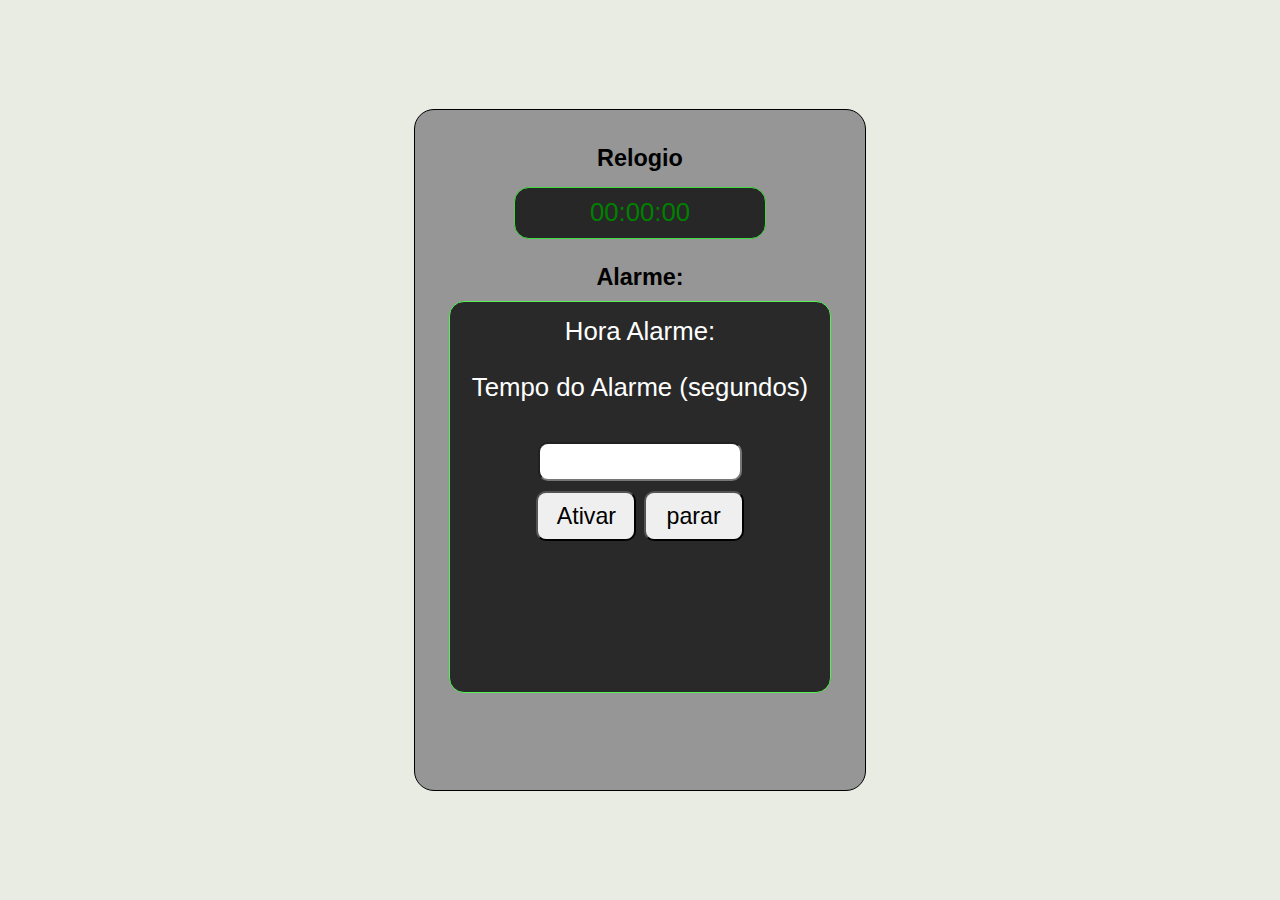
<file: prjt_alarme/index.html>
<!DOCTYPE html>
<html lang="en">

<head>
    <meta charset="UTF-8">
    <meta name="viewport" content="width=device-width, initial-scale=1.0">
    <title>Relogio</title>
    <link rel="stylesheet" href="style.css">
</head>

<body>
    <div id="Container" class="Container">
        <h1>
            Relogio
        </h1>

        <div id="Relogio" class="Relogio">

            <p id="res_relogio" class="res">
                00:00:00
            </p>

        </div>

        <h2>Alarme:</h2>

        <div id="Alerame" class="Alerame">

            <label for="" id="hora_alarme">
                Hora Alarme:
            </label><br><br>

            <label for="" id="msg">
                Tempo do Alarme (segundos)
            </label>

            <input type="number" id="tmp_alarme">

            <div id="secao_btns">

                <button id="btn_ativar" class="bnt">
                    Ativar
                </button>

                <button id="bnt_parar" class="bnt">
                    parar
                </button>

            </div>

        </div>

    </div>
    <script src="Data_e_Hora.js"></script>
</body>

</html>
</file>
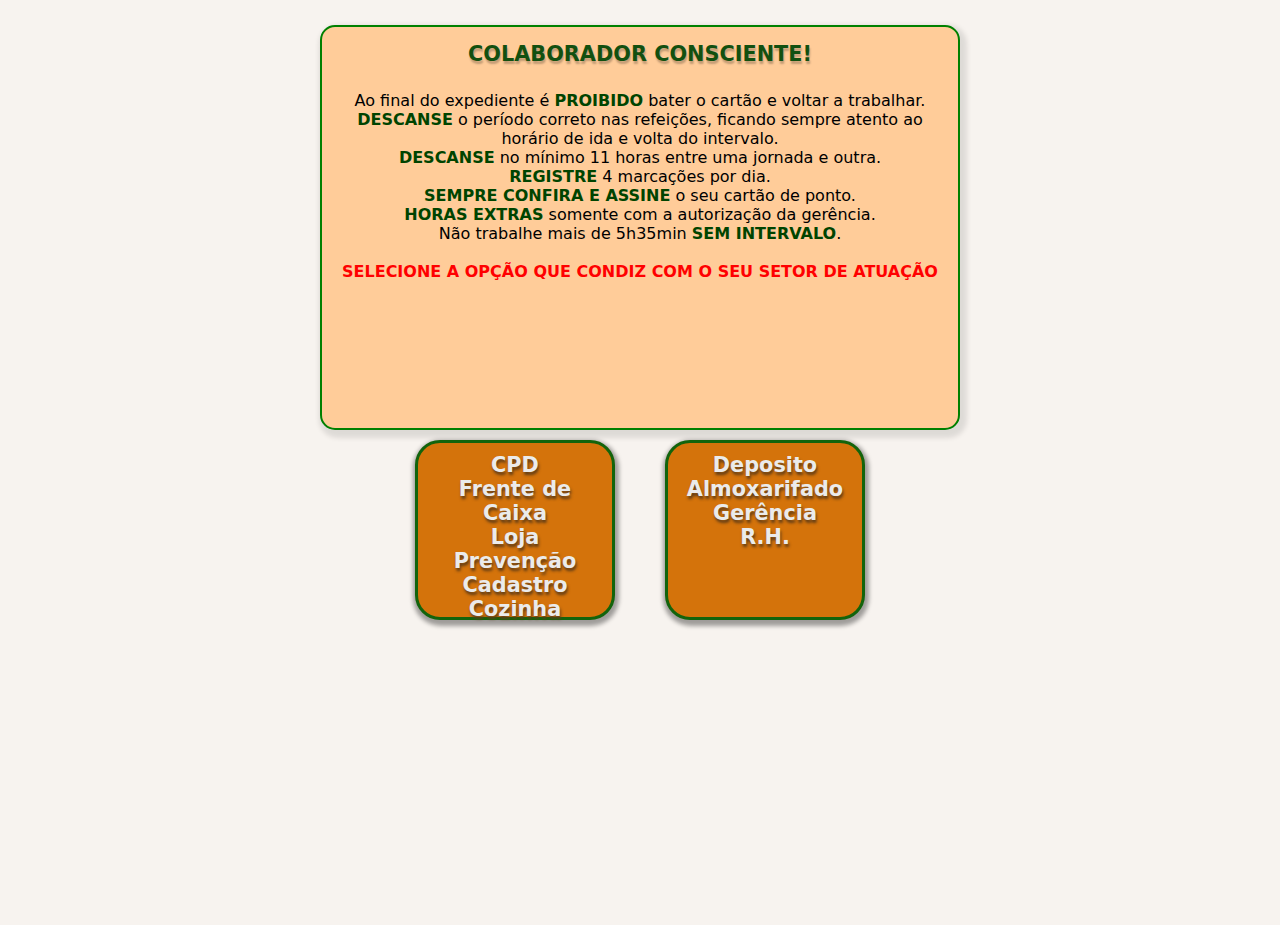
<file: prjt_calculador_de_horario/index.html>
<!DOCTYPE html>
<html lang="pt-br">
<head>
    <meta charset="UTF-8">
    <meta name="viewport" content="width=device-width, initial-scale=1.0">
    <title>Ambiente</title>
    <link rel="stylesheet" href="estilos/style.css">
</head>
<body>
    
    <div class="warning-box" id="container">
        <h3 id="msg">COLABORADOR CONSCIENTE!</h3>
        <ul id="Lista_Orientacao">
            <li>Ao final do expediente é <strong>PROIBIDO</strong> bater o cartão e voltar a trabalhar.</li>
            <li><strong>DESCANSE</strong> o período correto nas refeições, ficando sempre atento ao horário de ida e volta do intervalo.</li>
            <li><strong>DESCANSE</strong> no mínimo 11 horas entre uma jornada e outra.</li>
            <li><strong>REGISTRE</strong> 4 marcações por dia.</li>
            <li><strong>SEMPRE CONFIRA E ASSINE</strong> o seu cartão de ponto.</li>
            <li><strong>HORAS EXTRAS</strong> somente com a autorização da gerência.</li>
            <li>Não trabalhe mais de 5h35min <strong>SEM INTERVALO</strong>.</li><br>
            <h4><span>SELECIONE A OPÇÃO QUE CONDIZ COM O SEU SETOR DE ATUAÇÃO</span></h4>
        </ul>
    </div>

        <div id="Area_de_Acesso">
            <a href="./calculadoras_html/calculadora.html" id="T_link ">
            <div class="Acesso" id="div1">
                <p>CPD</p>
                <p>Frente de Caixa</p>
                <p>Loja</p>
                <p>Prevenção</p>
                <p>Cadastro</p>
                <p>Cozinha</p>
            </div>
        </a>

        
            <div class="Acesso" id="div2" href="./calculadoras_html/calculadora2.html">
                <p>Deposito</p>
                <p>Almoxarifado</p>
                <p>Gerência</p>
                <p>R.H.</p>
            </div>

    </div> 
</body>
</html>
</file>
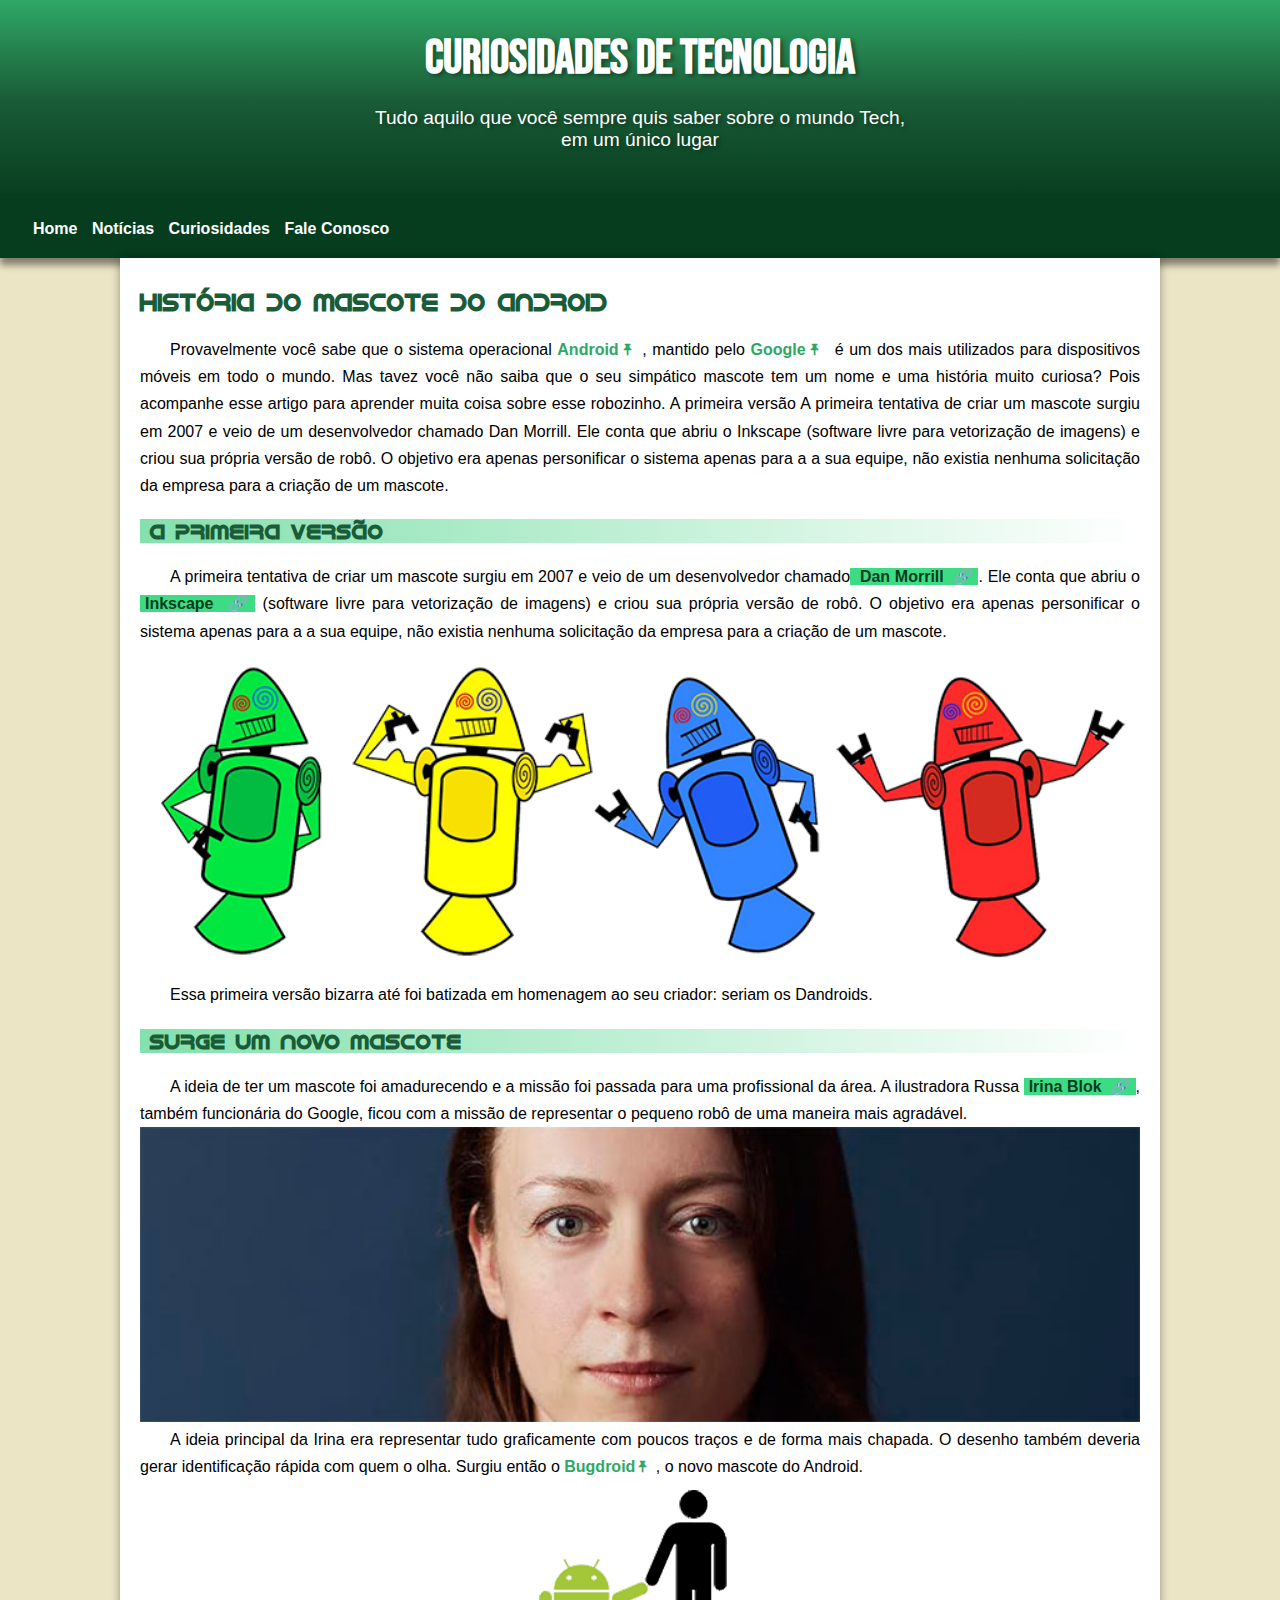
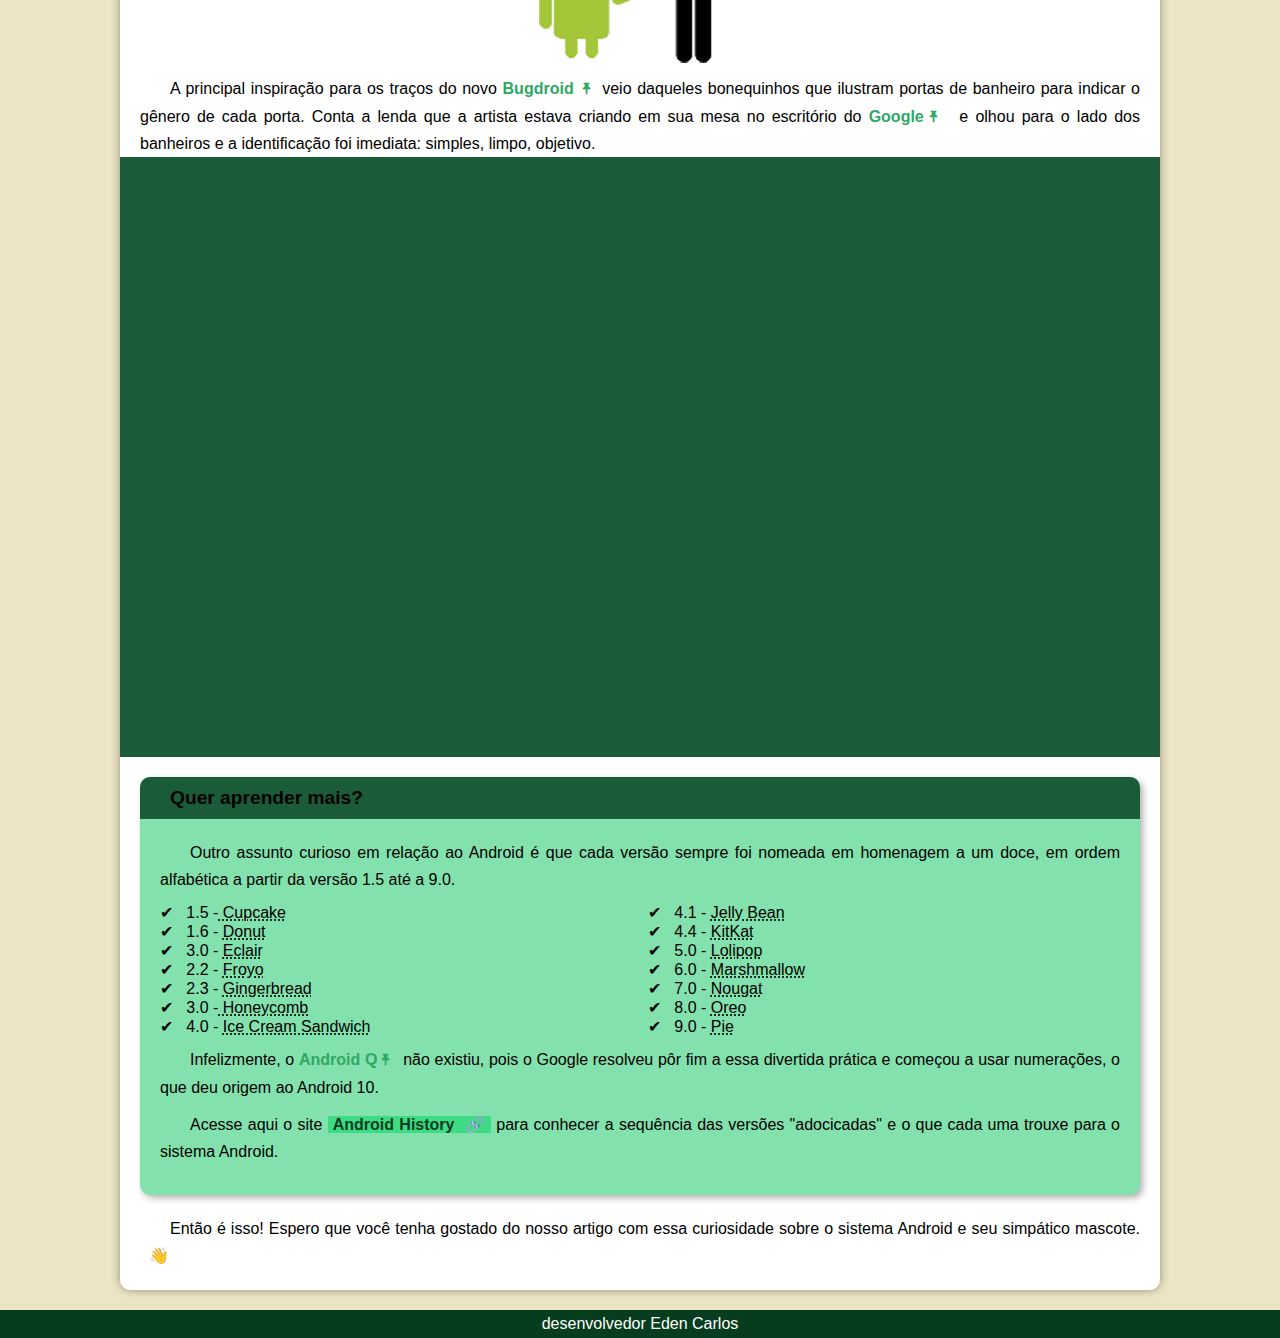
<file: prjt_mascote_android/index.html>
<!DOCTYPE html>
<html lang="pt-br">

<head>
    <meta charset="UTF-8">
    <meta name="viewport" content="width=device-width, initial-scale=1.0">
    <title>História do mascote android</title>
    <link rel="shortcut icon" href="imagens/favicon.ico" type="image/x-icon">
    <link rel="stylesheet" href="estilo/style.css">
</head>

<body>
    <header>
        <h1>Curiosidades de Tecnologia </h1>
        <p>Tudo aquilo que você sempre quis saber sobre o mundo Tech, <br> em um único lugar</p>
    </header>
    <nav>
        <a href="#">Home</a>
        <a href="#">Notícias</a>
        <a href="#">Curiosidades</a>
        <a href="#">Fale Conosco</a>
    </nav>
    <main>
        <article>
            <h1>História do Mascote do Android</h1>
            <p>
                Provavelmente você sabe que o sistema operacional <strong>Android</strong>, mantido pelo <strong>Google</strong> é um dos mais utilizados para
                dispositivos móveis em todo o mundo. Mas tavez você não saiba que o seu simpático mascote tem um nome e uma
                história muito curiosa? Pois acompanhe esse artigo para aprender muita coisa sobre esse robozinho.
                A primeira versão
                A primeira tentativa de criar um mascote surgiu em 2007 e veio de um desenvolvedor chamado Dan Morrill. Ele
                conta que abriu o Inkscape (software livre para vetorização de imagens) e criou sua própria versão de robô. O
                objetivo era apenas personificar o sistema apenas para a a sua equipe, não existia nenhuma solicitação da
                empresa para a criação de um mascote.
            </p>
            <h2>A primeira versão</h2>
                <p>
                    A primeira tentativa de criar um mascote surgiu em 2007 e veio de um desenvolvedor chamado<a href="https://androidcommunity.com/dan-morrill-shows-us-the-android-mascot-that-almost-was-20130103/" target="_blank" class="externo"> Dan Morrill</a>. Ele conta que abriu o <a href="https://inkscape.org/pt-br/" target="_blank" class="externo">Inkscape</a> (software livre para vetorização de imagens) e criou sua própria versão de robô. O objetivo era apenas personificar o sistema apenas para a a sua equipe, não existia nenhuma solicitação da empresa para a criação de um mascote.
                </p>
                <picture>
                  <source media="(max-width: 750px )" srcset="imagens/dan-droids-pq.png" type="image/png">

                    <img src="imagens/dan-droids.png" alt="primeira versão do mascote android">
                </picture>

            <p>
                Essa primeira versão bizarra até foi batizada em homenagem ao seu criador: seriam os <sntrong>Dandroids</sntrong>.</p>

                <h2>Surge um novo mascote</h2>

                <p>
                    A ideia de ter um mascote foi amadurecendo e a missão foi passada para uma profissional da área. A ilustradora
                    Russa <a href="https://www.irinablok.com" target="_blank" class="externo">Irina Blok</a>, também funcionária do Google, ficou com a missão de representar o pequeno robô de uma maneira
                    mais agradável.
                </p>
                
                <picture>
                    <source media="(max-width: 800px )" srcset="imagens/irina-blok-pq.jpg" type="image/jpeg">
                    <img src="imagens/irina-blok.jpg" alt="criadora da versão atual do mascote android"></picture>
            
            
            <p>
                A ideia principal da Irina era representar tudo graficamente com poucos traços e de forma mais chapada. O
                desenho também deveria gerar identificação rápida com quem o olha. Surgiu então o <strong>Bugdroid</strong>, o novo mascote do
                Android.
            </p>
            <img src="imagens/bugdroid.png" alt="versão atual do mascote android" class="pequena">

            <p>
                A principal inspiração para os traços do novo<strong> Bugdroid </strong>veio daqueles bonequinhos que ilustram portas de banheiro
                para indicar o gênero de cada porta. Conta a lenda que a artista estava criando em sua mesa no escritório do
                <strong>Google</strong> e olhou para o lado dos banheiros e a identificação foi imediata: simples, limpo, objetivo.
            </p>
            <div class="video"><iframe width="560" height="315" src="https://www.youtube.com/embed/l2UDgpLz20M?si=TYB7Yj2CfBHduKps" title="YouTube video player" frameborder="0" allow="accelerometer; autoplay; clipboard-write; encrypted-media; gyroscope; picture-in-picture; web-share" allowfullscreen></iframe></div>

            <aside>
                <h3> Quer aprender mais?</h3>
                <p>
                    Outro assunto curioso em relação ao Android é que cada versão sempre foi nomeada em homenagem a um doce, em
                    ordem alfabética a partir da versão 1.5 até a 9.0.
                </p>
                <ul>
                    <li>
                        1.5 -<abbr title="bolo de copo"> Cupcake</abbr>
                    </li>
                    <li>
                        1.6 - <abbr title="rosquinha">Donut</abbr>
                    </li>
                    <li>
                        3.0 - <abbr title="bomba">Eclair</abbr>
                    </li>
                    <li>
                        2.2 - <abbr title="iorgute congelado">Froyo</abbr>
                    </li>
                    <li>
                        2.3 - <abbr title="biscoito de gengibre">Gingerbread</abbr>
                    </li>
                    <li>
                        3.0 -<abbr title="favo de mel"> Honeycomb</abbr>
                    </li>
                    <li>
                        4.0 - <abbr title="Sandwich de sorvet">Ice Cream Sandwich</abbr>
                    </li>
                    <li>
                        4.1 - <abbr title="jujuba">Jelly Bean</abbr>
                    </li>
                    <li>
                        4.4 - <abbr title="KitKat">KitKat</abbr>
                    </li>
                    <li>
                        5.0 - <abbr title="pirulito">Lolipop</abbr>
                    </li>
                    <li>
                        6.0 - <abbr title="Marshmallow">Marshmallow</abbr>
                    </li>
                    <li>
                        7.0 - <abbr title="torreno">Nougat</abbr>
                    </li>
                    <li>
                        8.0 - <abbr title="Oreo">Oreo</abbr>
                    </li>
                    <li>
                        9.0 - <abbr title="torta">Pie</abbr>
                    </li>
                </ul>
                <p>
                    Infelizmente, o <strong>Android Q</strong> não existiu, pois o Google resolveu pôr fim a essa divertida prática e começou a usar
                    numerações, o que deu origem ao Android 10.
                </p>
                <p>
                    Acesse aqui o site <a href="https://www.android.com/intl/en_uk/better-together/" target="_blank" class="externo">Android History</a> para conhecer a sequência das versões "adocicadas" e o que cada uma trouxe
                    para o sistema Android.
                </p>
                
            </aside>
            <p class="final">
                Então é isso! Espero que você tenha gostado do nosso artigo com essa curiosidade sobre o sistema Android e seu
                simpático mascote.
            </p>
        </article>
    </main>
    <footer>
        <p>desenvolvedor <a href="https://gustavoguanabara.github.io" target="_blank">Eden Carlos</a></p>
    </footer>
</body>

</html>
</file>
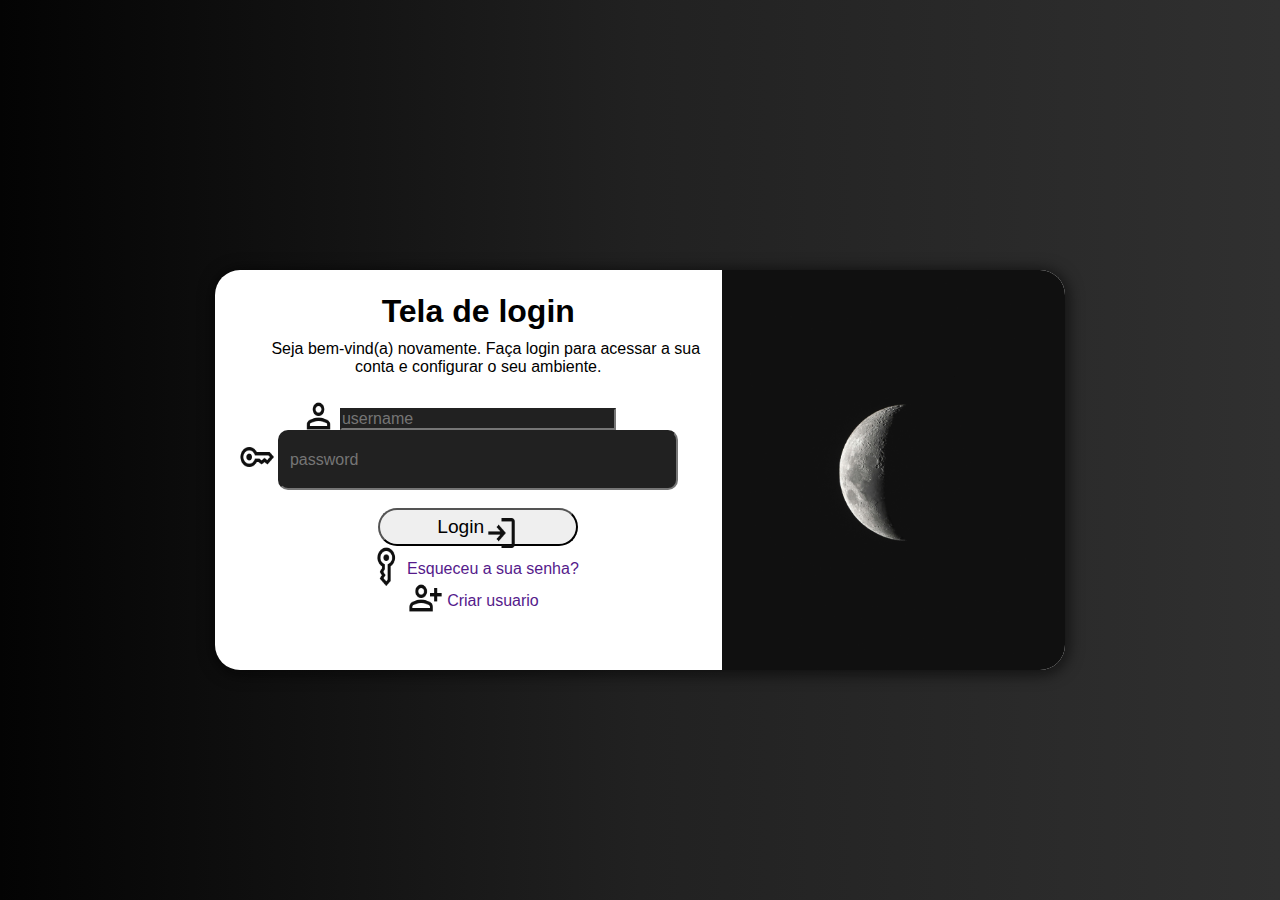
<file: prjt_tela_de_login/index.html>
<!DOCTYPE html>
<html lang="pt-br">

<head>
    <meta charset="UTF-8">
    <meta name="viewport" content="width=device-width, initial-scale=1.0">
    <title>login page</title>
    <link rel="stylesheet" href="estilos/style.css">
    <link rel="stylesheet" href="estilos/media_query.css">
    <link rel="stylesheet" href="estilos/paisagem_media_query.css" media="(orientation: landscape)">
</head>

<body>
    <main id="container_mae">
        <section id="secao_de_login">
            <div id="ifoto">

            </div>
            <div id="tela_de_login">
                <h1>
                    Tela de login
                </h1>
                <p id="imsg">
                    Seja bem-vind(a) novamente. Faça login para acessar a sua conta e configurar o seu ambiente.

                </p>
                <form action="cadastro.php" method="post">

                    <div id="alinhar_itens">
                        <p >
                            <img class="icone_login" src="icons/username.png" alt="icone de login">
                            <label for="username"></label>
                            <input type="text" id="username" placeholder="username" minlength="7" maxlength="15"
                                size="27"><br>
                        </p>
                        <p>
                            <img class="icone_login" src="icons/password.png" alt="icone de senha">
                                <label for="senha"></label>
                            <input type="password" id="senha" placeholder="password" size="27">
                        </p>
                    </div> <br>

                    <button type="submit">Login <img class="icone_login" src="icons/login.png" alt=""></button>

                    <p id="msg_criar_usuario">
                        
                        <a href="">
                          <img  class="icone_login" src="icons/esquecer_senha.png" alt="criar_usuario"> 
                            Esqueceu a sua senha?
                        </a>
                        <a href=""><br>
                            <img  class="icone_login" src="icons/criar_usuario.png" alt="">
                            Criar usuario
                        </a>
                       
                    </p>
                </form>
            </div>
        </section>
    </main>

</body>

</html>
</file>
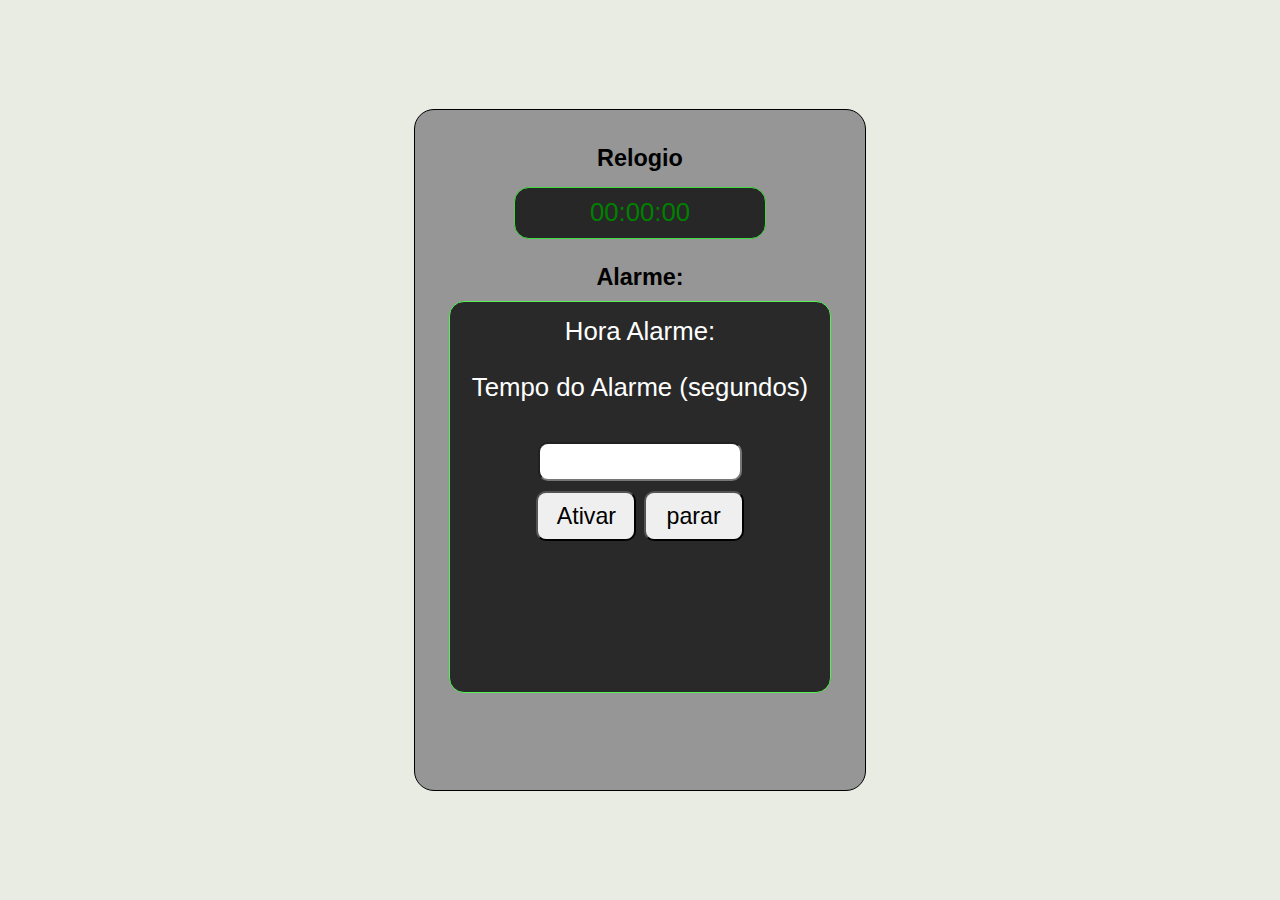
<file: prjt_alarme/index.html.html>
<!DOCTYPE html>
<html lang="pt-br">

<head>
    <meta charset="UTF-8">
    <meta name="viewport" content="width=device-width, initial-scale=1.0">
    <title>Alarme/Relogio</title>
    <link rel="stylesheet" href="style.css">
</head>

<body>
    <div id="Container" class="Container">
        <h1>
            Relogio
        </h1>

        <div id="Relogio" class="Relogio">

            <p id="res_relogio" class="res">
                00:00:00
            </p>

        </div>

        <h2>Alarme:</h2>

        <div id="Alerame" class="Alerame">

            <label for="" id="hora_alarme">
                Hora Alarme:
            </label><br><br>

            <label for="" id="msg">
                Tempo do Alarme (segundos)
            </label>

            <input type="number" id="tmp_alarme">

            <div id="secao_btns">

                <button id="btn_ativar" class="bnt">
                    Ativar
                </button>

                <button id="bnt_parar" class="bnt">
                    parar
                </button>

            </div>

        </div>

    </div>
    <script src="Data_e_Hora.js"></script>
</body>

</html>
</file>
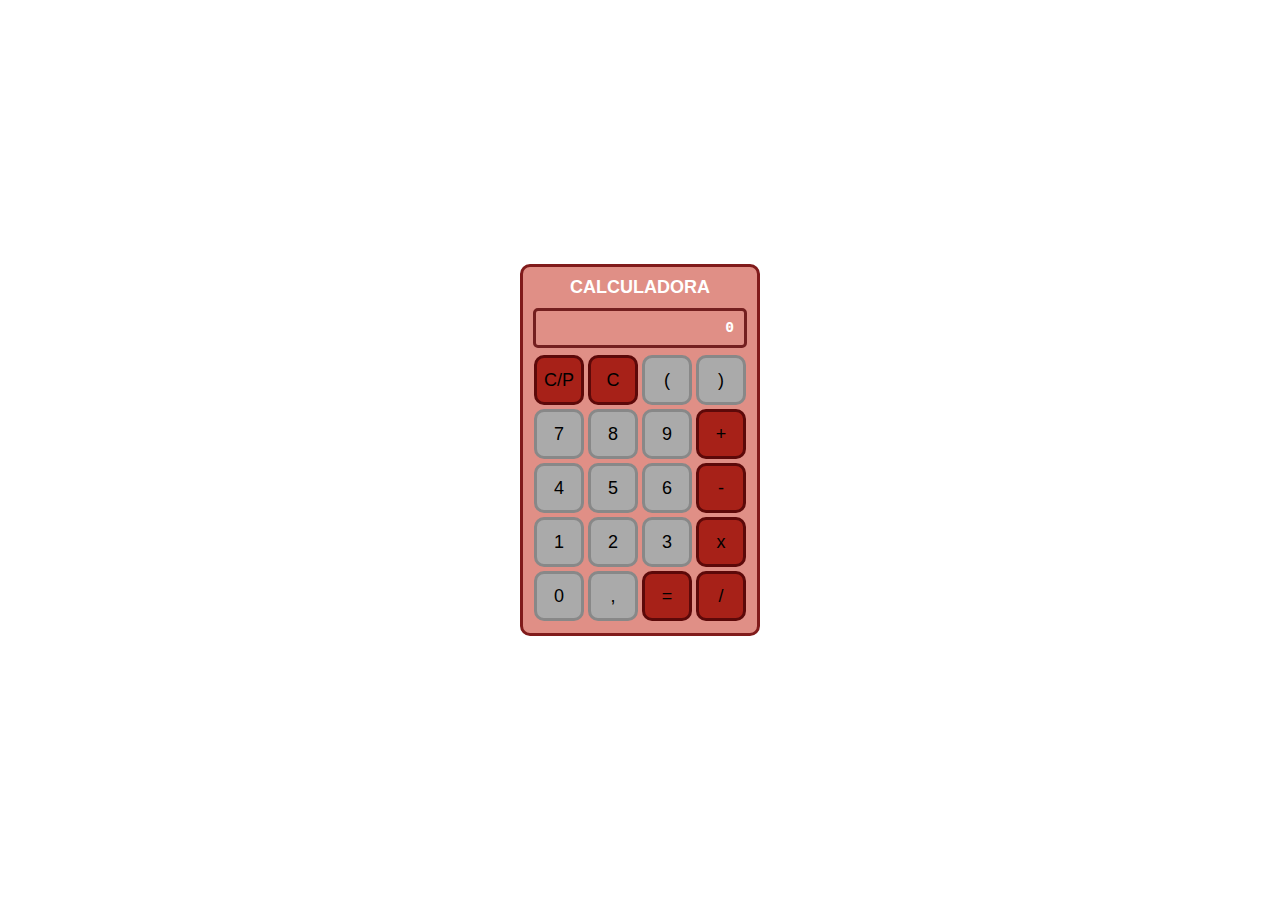
<file: prjt_calculadora1/index.html.html>
<!DOCTYPE html>
<html lang="pt-br">
<head>
    <meta charset="UTF-8">
    <meta name="viewport" content="width=device-width, initial-scale=1.0">
    <title>Calculadora</title>
    <link rel="stylesheet" href="estilos/style.css">
</head>
<body>
    <div id="Cacluladora" class="Calculadora">
        <div id="Div_Nome" class="Div_Nome">
            <p class="nome">CALCULADORA</p>
        </div>
        <div id="Div_Display" class="Div_Display">
            <p id="Resultado_Display" class="Resultado_Display">0</p>
        </div>
        <div id="Div_Teclas">
            <button id="Bnt_Copiar" class="Bnt Teclas_de_Operacao">C/P</button>
            <button id="bnt_Limpar" class="Bnt num Teclas_de_Operacao">C</button>
            <button id="bnt_Parentese_1" class="Bnt num">(</button>
            <button id="bnt_Parentese_2" class="Bnt num">)</button>
            <button id="bnt_7" class="Bnt num" value="7">7</button>
            <button id="bnt_8" class="Bnt num">8</button>
            <button id="bnt_9" class="Bnt num">9</button>
            <button id="bnt_Somar" class="Bnt Teclas_de_Operacao T_Op" >+</button>
            <button id="bnt_4" class="Bnt num">4</button>
            <button id="bnt_5" class="Bnt num">5</button>
            <button id="bnt_6" class="Bnt num">6</button>
            <button id="bnt_Subtrair" class="Bnt Teclas_de_Operacao T_Op" >-</button>
            <button id="bnt_1" class="Bnt num">1</button>
            <button id="bnt_2" class="Bnt num">2</button>
            <button id="bnt_3" class="Bnt num">3</button>
            <button id="bnt_Multiplicar" class="Bnt Teclas_de_Operacao T_Op" >x</button>
            <button id="bnt_0" class="Bnt num">0</button>
            <button id="bnt_Separar" class="Bnt num" >,</button>
            <button id="bnt_Igual" class="Bnt Teclas_de_Operacao Tecla_Res">=</button>
            <button id="bnt_Dividir" class="Bnt Teclas_de_Operacao T_Op" > / </button>
        </div>
    </div>
    <script src="Logica_Calculadora.js"></script>
</body>
</html>
</file>
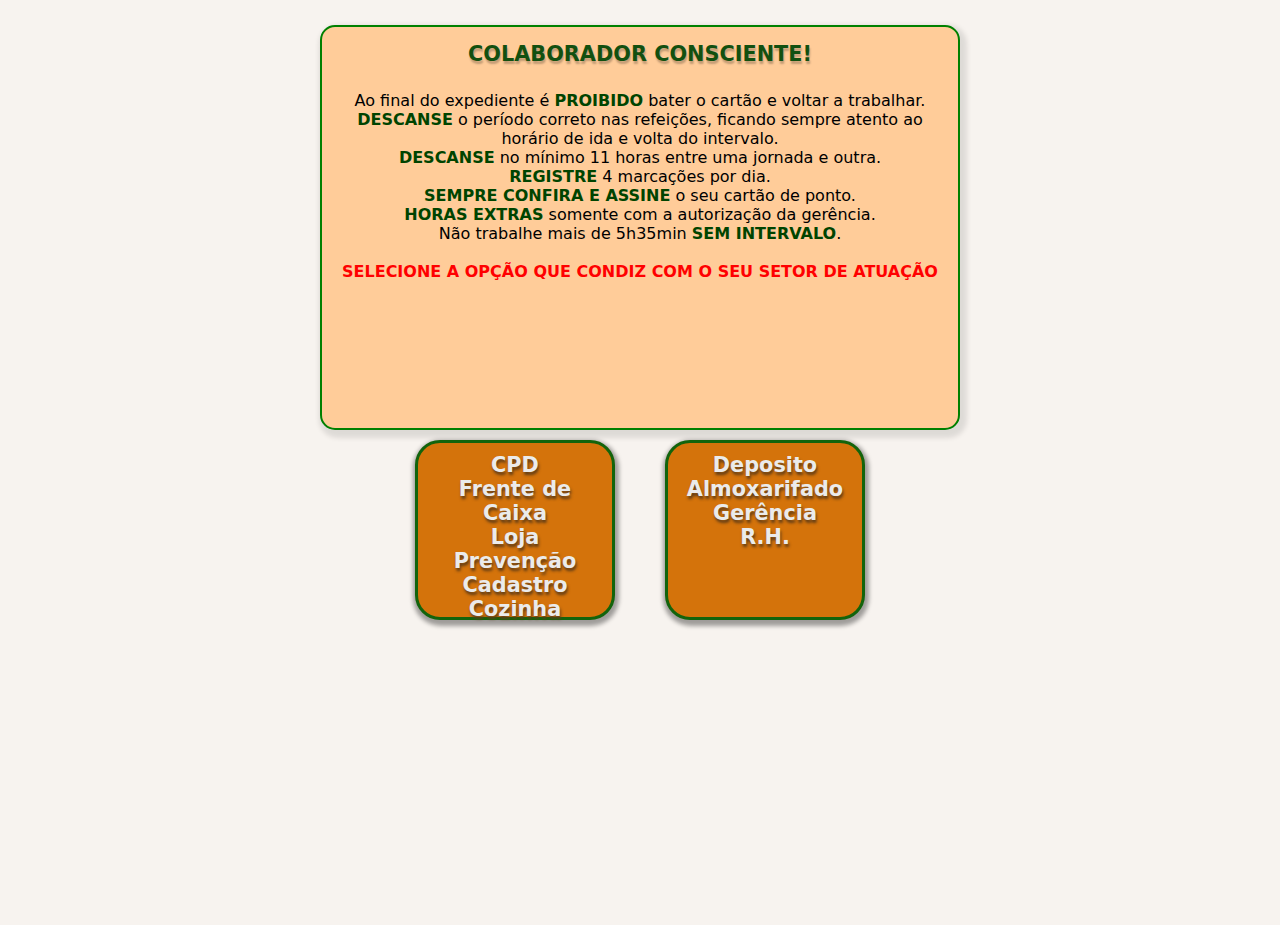
<file: prjt_calculadora_de_horario/calculadora.html.html>
<!DOCTYPE html>
<html lang="pt-br">
<head>
    <meta charset="UTF-8">
    <meta name="viewport" content="width=device-width, initial-scale=1.0">
    <title>Ambiente</title>
    <link rel="stylesheet" href="estilos/style.css">
</head>
<body>
    
    <div class="warning-box" id="container">
        <h3 id="msg">COLABORADOR CONSCIENTE!</h3>
        <ul id="Lista_Orientacao">
            <li>Ao final do expediente é <strong>PROIBIDO</strong> bater o cartão e voltar a trabalhar.</li>
            <li><strong>DESCANSE</strong> o período correto nas refeições, ficando sempre atento ao horário de ida e volta do intervalo.</li>
            <li><strong>DESCANSE</strong> no mínimo 11 horas entre uma jornada e outra.</li>
            <li><strong>REGISTRE</strong> 4 marcações por dia.</li>
            <li><strong>SEMPRE CONFIRA E ASSINE</strong> o seu cartão de ponto.</li>
            <li><strong>HORAS EXTRAS</strong> somente com a autorização da gerência.</li>
            <li>Não trabalhe mais de 5h35min <strong>SEM INTERVALO</strong>.</li><br>
            <h4><span>SELECIONE A OPÇÃO QUE CONDIZ COM O SEU SETOR DE ATUAÇÃO</span></h4>
        </ul>
    </div>

        <div id="Area_de_Acesso">
            <a href="./calculadorasHTML/calculadora.html" id="T_link ">
            <div class="Acesso" id="div1">
                <p>CPD</p>
                <p>Frente de Caixa</p>
                <p>Loja</p>
                <p>Prevenção</p>
                <p>Cadastro</p>
                <p>Cozinha</p>
            </div>
        </a>

        
            <div class="Acesso" id="div2" href="./calculadorasHTML/calculadora2.html">
                <p>Deposito</p>
                <p>Almoxarifado</p>
                <p>Gerência</p>
                <p>R.H.</p>
            </div>

    </div> 
</body>
</html>
</file>
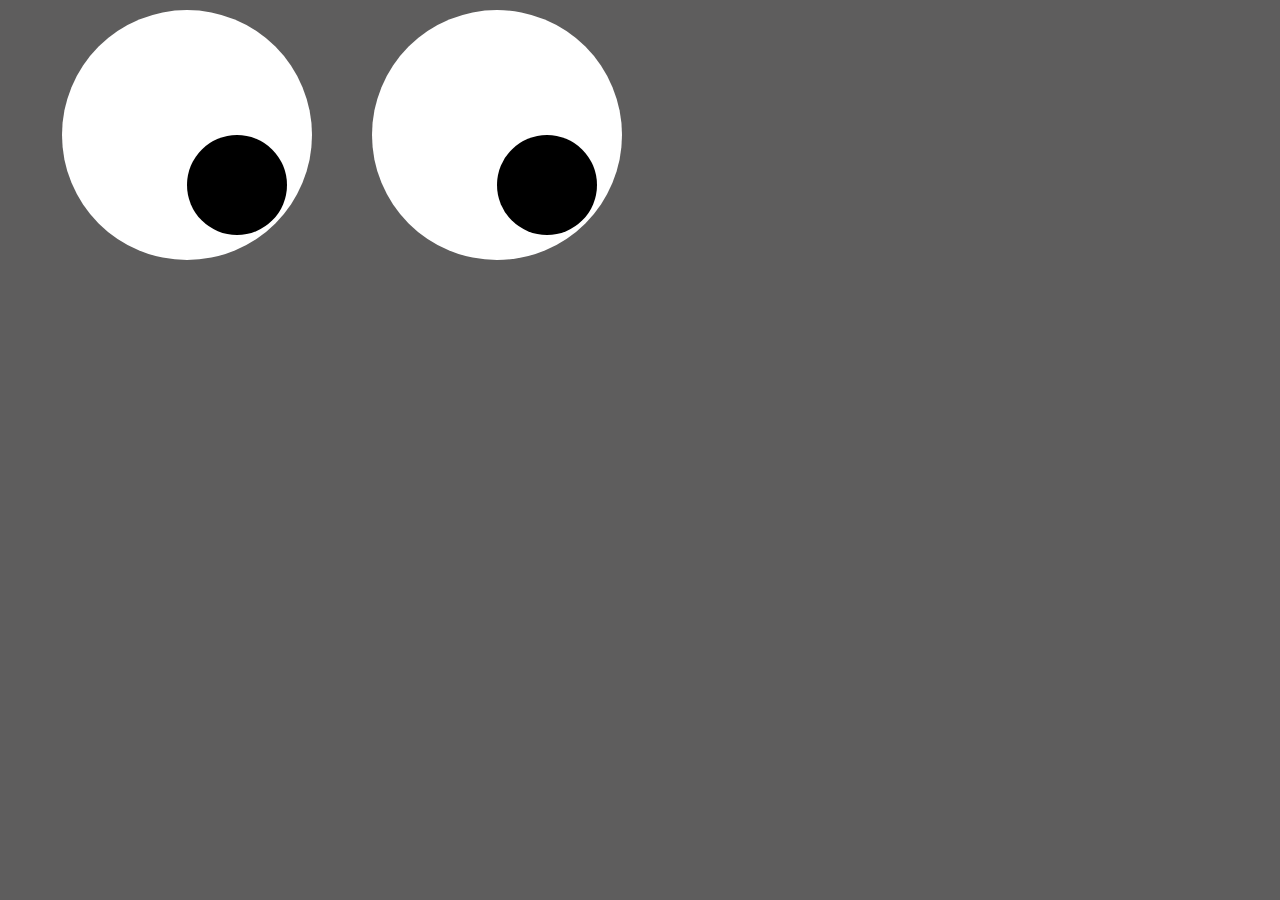
<file: prjt_rotacao/index.html.html>
<!DOCTYPE html>
<html lang="pt-br">
<head>
    <meta charset="UTF-8">
    <meta name="viewport" content="width=device-width, initial-scale=1.0">
    <title>Olhos rotacionais</title>
    <link rel="stylesheet" href="style.css">
</head>
<body>
    <div id="caixa" class="caixa">
        <div id="Globo_Ocular" class="Globo_Ocular Olhos">
            
            <div id="Iris_Ocular" class="Iris_Ocular">
                
                <div id="Pulpila_Ocular" class="Pulpila_Ocular">
                    
                </div>
            </div>
        </div>

        <div id="Globo_Ocular2" class="Globo_Ocular Olhos">
            
            <div id="Iris_Ocular2" class="Iris_Ocular">
                
                <div id="Pulpila_Ocular2" class="Pulpila_Ocular">
                    
                </div>
            </div>
        </div>
    </div>
    <script src="Rotacao_com_biblioteca.js"></script>
</body>
</html>
</file>
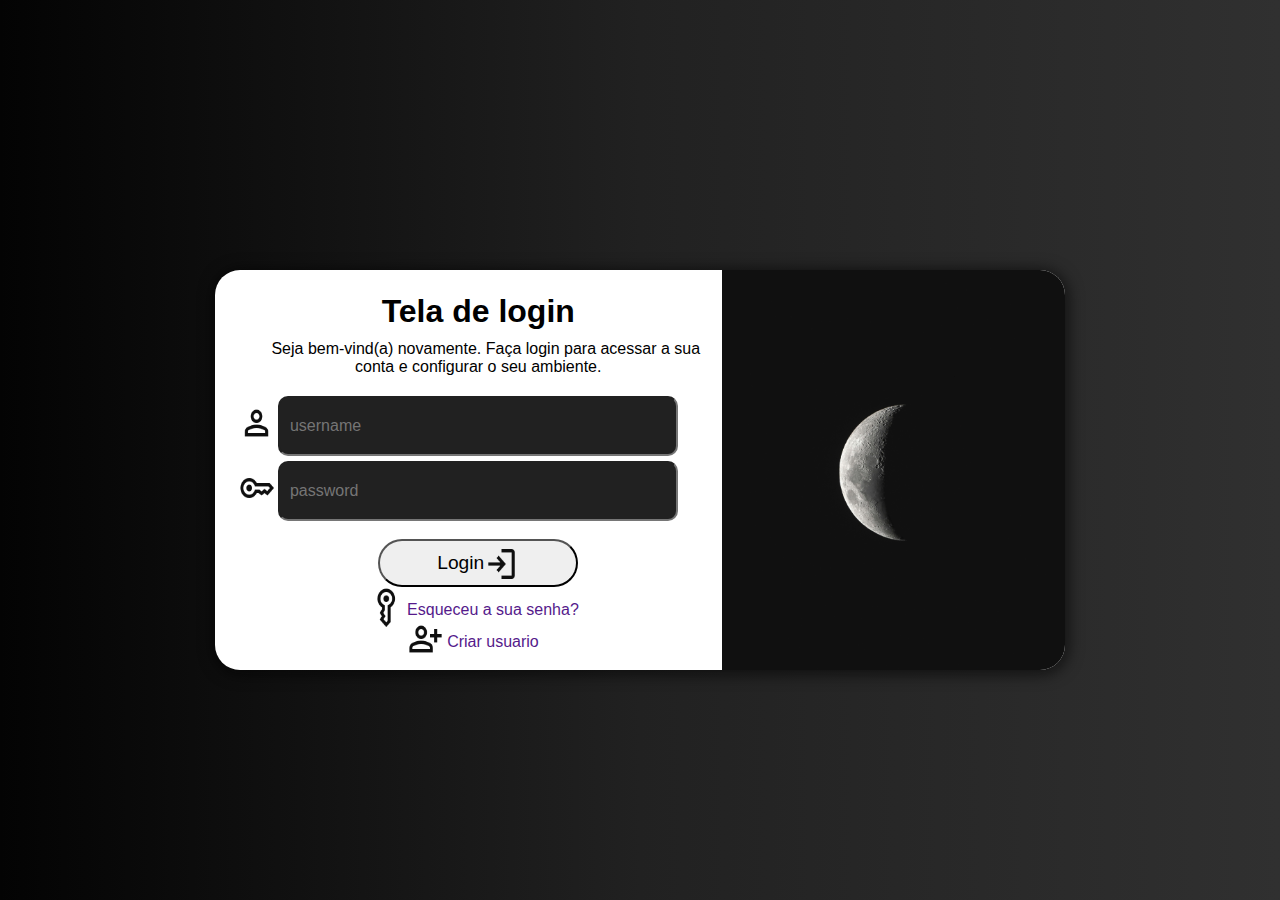
<file: prjt_tela_de_login/index.html.html>
<!DOCTYPE html>
<html lang="pt-br">

<head>
    <meta charset="UTF-8">
    <meta name="viewport" content="width=device-width, initial-scale=1.0">
    <title>login page</title>
    <link rel="stylesheet" href="estilos/style.css">
    <link rel="stylesheet" href="estilos/media_query.css">
    <link rel="stylesheet" href="estilos/paisagem_media_query.css" media="(orientation: landscape)">
</head>

<body>
    <main id="container_mae">
        <section id="secao_de_login">
            <div id="ifoto">

            </div>
            <div id="tela_de_login">
                <h1>
                    Tela de login
                </h1>
                <p id="imsg">
                    Seja bem-vind(a) novamente. Faça login para acessar a sua conta e configurar o seu ambiente.
                </p>
                <form action="cadastro.php" method="post">

                    <div id="alinhar_itens">
                        <p >
                            <img class="icone_login" src="icons/username.png" alt="icone de login">
                            <label for="username"></label>
                            <input type="text" id="usenrame" placeholder="username" minlength="7" maxlength="15" class="inp"><br>
                        </p>
                        <p>
                            <img class="icone_login" src="icons/password.png" alt="icone de senha">
                                <label for="senha"></label>
                            <input type="password" id="senha" placeholder="password" class="inp">
                        </p>
                    </div> <br>

                    <button type="submit">Login <img class="icone_login" src="icons/login.png" alt="" id="Icon_login"> </button>

                    <p id="msg_criar_usuario">
                        
                        <a href="">
                          <img  class="icone_login" src="icons/esquecer_senha.png" alt="criar_usuario"> 
                            Esqueceu a sua senha?
                        </a>
                        <a href=""><br>
                            <img  class="icone_login" src="icons/criar_usuario.png" alt="">
                            Criar usuario
                        </a>
                       
                    </p>
                </form>
            </div>
        </section>
    </main>

</body>

</html>
</file>
<file: prjt_alarme/style.css>
@charset "utf-8";
* {
    margin: 0px;
    padding: 0px;
    font-family: Arial, Helvetica, sans-serif;
    font-size: 1.1em;
}

body {
    background-color: rgb(233, 236, 227);
}
  @keyframes piscar {
            0% {
                background-color: red; /* Cor inicial */
            }
            50% {
                background-color: yellow; /* Cor intermediária */
            }
            100% {
                background-color: red; /* Cor final */
            }
        }
.Container {
    text-align: center;
    position: absolute;
    top: 50%;
    left: 50%;
    transform: translate(-50%, -50%);
    background-color: rgb(150, 150, 150);
    width: 400px;
    height: 70vh;
    align-items: center;
    justify-content: center;
    border-radius: 20px;
    border: 1px solid black;
    padding: 25px;
}

.Relogio {
    margin: auto;
    background-color: rgb(39, 39, 39);
    width: 250px;
    height: 50px;
    margin-top: 15px;
    border-radius: 15px;
    border: 1px solid rgb(63, 219, 63);
    margin-bottom: 25px;
}

.Alerame {
    margin: auto;
    background-color: rgb(41, 41, 41);
    width: 350px;
    height: 40vh;
    border-radius: 15px;
    border: 1px solid rgb(85, 241, 85);
    padding: 15px;
}

.res {
    padding: 10px;
    color: green;
}
.bnt{
    margin-top: 10px;
    cursor: pointer;
    border-radius: 10px;
    padding: 5px;
    width: 100px;
    height: 50px;
    font-size: 0.9em;
 
}
.bnt:hover{
    
    background-color: rgb(190, 185, 185);
}
#res_calendario {
    color: green;
    position: absolute;
    top: 50%;
    left: 50%;
    transform: translate(-50%, -50%);
}
#img{
    width: 100px;
    height: 100px;
}
#hora_alarme{
    text-align: left;
    margin-top: 20px;
    color: white;
    margin-bottom: 20px;
}
#msg{
    color: white;
    margin-bottom: 25px;
}
#tmp_alarme{
    margin-top: 40px;
    width: 200px;
    justify-content: left !important;
    border-radius: 10px;
    height: 35px;
}
h1 {
    margin-top: 10px;
}

h2 {
    margin-bottom: 10px;
}
.Alarme_Disparado{
    animation: piscar 0.5s infinite;
}
</file>
<file: prjt_calculador_de_horario/estilos/style.css>
@charset "UTF-8";
*{
    padding: 0px;
    margin: 0px;
    font-family: system-ui, -apple-system, BlinkMacSystemFont, 'Segoe UI', Roboto, Oxygen, Ubuntu, Cantarell, 'Open Sans', 'Helvetica Neue', sans-serif, Arial, Helvetica, sans-serif;
    box-sizing: border-box;
}
/* #e87800
    #abd6c3
    f0f0f0
*/
body, html{
    background-color: #f7f3ef;
   width: 100vw;
   height: 100vh;
}

a{
    text-decoration: none;
}
h1{
    margin-top: 15px;
    text-align: center;
    color: rgb(22, 87, 22);
    margin-bottom: 20px;
    text-shadow: 1px 3px 2px rgba(0, 0, 0, 0.24);

}
#msg{
    text-align: center;
    margin-bottom: 25px;
    color: rgb(18, 80, 16);
    font-size: 1.3em;
    font-weight: 700;
    text-shadow: 1px 3px 2px rgba(0, 0, 0, 0.24);
}
p{
    color: rgb(235, 235, 235);
    text-align: center;
}
#container{
    margin-top: 25px;

       
}
.Acesso{
    margin: auto;
    background-color: #d4730b;
    width: 200px;
    text-align: center;
    border-radius: 25px;
    border: 3px solid #13640c;
    box-shadow: 1px 3px 4px 3px rgba(0, 0, 0, 0.356);
    padding: 10px;
    font-size: 1.3em;
    font-weight: bolder;
    font-style: normal;
    cursor: pointer;
    height: 180px;
    margin-bottom: 10px;
    align-items: center;
    justify-content: center;

}
.Acesso > p{
    text-shadow: 1px 3px 3px #5e3b16;
}
.Acesso:hover{
    transition: 0.1s;
    background-color: #ff8e15;
    width: 260px;
    box-shadow: 1px 3px 7px 2px #5e3b16;
}
.Acesso > p:hover{
    text-shadow: 1px 2px 3px #000000;
}

.warning-box {
    margin-top: 20px;
    margin: auto;
    width: 80vw;
    height: 45%;
    border: 2px solid green;
    padding: 15px;
    margin-bottom: 10px;
    background-color: #ffcc99;
    border-radius: 15px;
    box-shadow: 3px 4px 5px 4px rgba(0, 0, 0, 0.103);
   
}
#Lista_Orientacao{
    list-style: none;
    font-size: 1.0em;
}
strong{
    color: rgb(0, 68, 0);
}  
h4{
    text-align: center;
    color: red;
}
#div2{
    margin-bottom: 25px;
}
@media screen and (min-width: 780px) {
    .warning-box{
        width: 50vw;
     
    }
    #container{
        align-items: center;
        text-align: center;
       justify-content: center;
    }
    h4{
        margin-bottom: -40px;
    }
    #Area_de_Acesso{
        margin: auto;
        display: flex;
        align-items: center;
        justify-content: center;
    }
    #div1{
        margin: 0px;
        margin-right: -100px;
    }
    #div2{
        margin: 0px;
        margin-left: 150px;
    }
    
}
</file>
<file: prjt_mascote_android/estilo/style.css>
@charset "UTF-8";

@import url('https://fonts.googleapis.com/css2?family=Bebas+Neue&family=Josefin+Sans:ital,wght@0,100;0,200;0,300;0,400;0,500;0,600;0,700;1,100;1,200;1,300;1,400;1,500;1,600;1,700&family=Kanit:wght@800&family=Oswald&family=Rajdhani:wght@400;500;600;700&display=swap');

@font-face {
  font-family: Android;
  src: url('../fontes/idroid.otf') format('opentype');
  font-weight: normal;
}

:root {
  --cor0: #ebe5c5;
  --cor1: #83e1ad;
  --cor3: #3ddc84;
  --cor4: #2fa866;
  --cor5: #1a5c37;
  --cor6: #063d1e;

  --fonte-padrão: Arial, verdana, Helvetica, sans-serif;
  --fonte-destaque: 'Bebas Neue', cursive;
  --fonte-android: 'Android', cursive;
}
*{
  padding: 0px;
  margin: 0px;
}

body {
  background-color: var(--cor0);
  font-family: var(--fonte-padrão);
}
.externo::after{
  content:'\00A0\00A0\1F517';

}
.final::after{
  content: '\00A0\00A0\1F44B';

}

header {
  background-image: linear-gradient(to bottom, var(--cor4), var(--cor5) ,var(--cor6)
  )
  ;
  min-height: 200px;
  text-align: center;
  
}

header h1 {
  color: white;
  font-family: var(--fonte-destaque);
padding-top: 30px;
font-size: 3em;
text-shadow: 3px 2px 4px rgba(0, 0, 0, 0.384);
padding-left: 2px;
padding-right: 2px;

}
header p{
color: white;
min-width: 500px;
font-size: 1.2em;
font-family: var(--fonte-padrão);
padding-top: 20px;
padding-left: 10px;
padding-right: 10px;
margin: auto;
text-shadow: 3px 2px 4px rgba(0, 0, 0, 0.397);
font-weight: 400;
min-width: 320px;


}
nav{
  background-color: var(--cor6);
  padding-top: 20px;
  padding-bottom: 20px;
  padding-left:28px ;
  min-height: 15px;
  box-shadow: 0px 7px 7px rgba(0, 0, 0, 0.459);
  
}
nav a{
text-decoration: none;
color: white;
padding-left: 5px;
padding-right: 5px;
font-weight: bold;
min-width: 310px;

}
nav a:hover{
  background-color: var(--cor3);
  color: var(--cor6);
  border-radius: 10px;
  transition-duration: .3s;
  padding: 10px;
  
  
}
main{
  background-color: white;
  padding: 20px;
  min-width:320px ;
  max-width: 1000px;
  margin: auto;
  margin-bottom: 20px;
  border-bottom-left-radius: 10px;
  border-bottom-right-radius: 10px;
  box-shadow: 0px 0px 10px rgba(0, 0, 0, 0.37);
  

}
main h1{
  font-family: var(--fonte-android);
  color: var(--cor5);
  max-width: 520px;
  min-width: 310px;
  margin-top: 10px;
  margin-bottom: 20px;
  padding: 0px;
  font-size: 1.5em ;
  font-weight:bolder;
  
}
main h2{
font-family: var(--fonte-android);
background-image: linear-gradient( to right,var(--cor1 ), transparent);
color: var(--cor5);
font-size: 1.3em;
margin-top: 20px;
margin-bottom: 20px;
font-weight: 700px;
padding-left: 10px;
}
main img{
  width: 100%;
}
main p{
  text-align: justify;
  text-indent: 30px;
  line-height: 1.7em;
}
main a{
  color: var(--cor6);
  font-weight: bold;
  text-decoration: none;
  background-color: var(--cor3);
  padding-left: 5px;
  padding-right: 5px;
}
main a:hover{
  text-decoration: underline;
  background-color: var(--cor1);
  color: var(--cor6);
}
main strong{
  font-weight:bold ;
  color: var(--cor4);
}
main strong::after{
  content:'\1F588\00A0';
}
main .pequena{
  display: block;
  margin: auto;
  width: 300px;
}
.video{
  margin-left: -20px;
  margin-right: -20px;
  margin-bottom: 20px;
  padding-bottom:60%;
  background-color: #1a5c37;
  position: relative;

}
.video > iframe{
  position: absolute;
  top: 5%;
  left: 5%;
  width: 90%;
  height: 90%;

}
aside{
background-color: var(--cor1);
padding: 20px;
border-radius: 10px;
box-shadow: rgba(0, 0, 0, 0.308) 3px 3px 7px;
margin-bottom: 20px;
}
aside h3{
  font-size: 1.2em;
  background-color: var(--cor5);
  margin-top: -20px;
  margin-bottom: 20px;
  margin-left: -20px;
  margin-right: -20px;
  text-indent: 20px;
  padding: 10px;
  border-radius: 10px 10px 0px 0px;

}
aside p{
  margin-bottom: 10px;
  text-align: justify;
}
aside ul{
  list-style-position: inside;
  columns: 2;
  margin-bottom: 10px;
  list-style-type: '\2714\00A0\00A0' ;
}

footer{
  background-color: var(--cor6);
  color: white;
  text-align: center;
  padding:5px;

  
}
footer a{
  color: white;
  text-decoration: none;
}
footer a:hover{
  color: var(--cor6);
  background-color: var(--cor1);
  text-decoration: underline;
}
</file>
<file: prjt_tela_de_login/estilos/style.css>
@charset "UTF-8";
*{
    margin: 0px;
    padding: 0px;
    font-family: Arial, Helvetica, sans-serif;
    font-size: 1em;
    box-sizing: border-box;
}
 /*
Mobile devices – 320px — 480px.
iPads, Tablets – 481px — 768px.
Small screens, laptops – 769px — 1024px.
Desktops, large screens – 1025px — 1200px.
Extra large screens, TV – 1201px, and more 
*/


    :root{
        --cor-cinza-claro:#303030;
        --cor-cinza-medio: #212121;
        --cor-cinza-escuro: #030303;
    }
    
    html, body{
        height: 100%;
        width: 100%;
    }

    body{
        background-color: var(--cor-cinza-medio);
        display: flex;
        justify-content: center;
        align-items: center;
    }
    main{
        display: block;
        position: absolute;
        top: 50%;
        left: 50%;
        transform: translate(-50%, -50%);
    }
    section#secao_de_login{ 
        background-color: white;
        border-radius: 25px;
        box-shadow:1px 2px 15px 2px #030303a4;
        margin: auto;
        width: 310px;
        height: 700px;
        transition: width 0.3s, heigth 0.3s;
        transition-timing-function: ease;
    }

    div#ifoto{
        display: block;
       border-top-right-radius: 20px;
       border-top-left-radius: 20px; 
        height: 30vh;
       background-image: url(../img/pexels-brunoscramgnon-5007442.jpg); 
       background-size: cover;
       background-position: center center;
       
    }

    div#tela_de_login{
        padding: 20px;
        
    }

    h1{
        
        text-align: center;
        font-size: 1.4em;
        margin-bottom: 10px;
    }
   
    img.icone_login{
       margin-bottom: -12px;
        width: 35px;
        height: 40px;

    }

    form > div > p > input{
        background-color: #212121;
        color: rgb(255, 255, 255);
    }

    form > div > p > input:hover{
        background-color: white;
        color: #030303;
    }

    p#imsg{
        text-indent: 15px;
        padding-bottom: 20px;
        text-align: center;
    }

    p#msg_criar_usuario{
        margin-top: 20px;
        text-align: center;
        font-size: 1.1em;  
    }

    button{
        border-radius: 15px;
        justify-content: center;
        width: 120px;
        padding: 3px;
        display: flex;
        margin: auto;
        cursor: pointer;
        align-items: center;
    }
   
    p > a{
        text-decoration: none;
        padding: 10px;
        margin-top: 5px;
    }
    p > a:hover{
        color: blue;
    }
    div#alinhar_itens{
        text-align: center;
        margin-left: -40px;
    }
    #usenrame{
        padding: 10px;
        border-radius: 10px;
        margin-bottom: 5px;
        width: 190px;
    }
    #senha{
        padding: 10px;
        border-radius: 10px;
        width: 190px;
    }
    #Icon_login{
        margin-bottom: -2px;
    }
</file>
<file: prjt_tela_de_login/estilos/media_query.css>
@charset "ut-8";

 
   @media screen and (orientation:portrait) and (min-width: 580px ){
     body{
        background: linear-gradient(to bottom, var(--cor-cinza-claro), var(--cor-cinza-medio), var(--cor-cinza-escuro));
       } 
       section#secao_de_login{
        margin: auto;
        width: 550px;
        height: 800px;
       }
        button{
           display: flex;
           margin: auto; 
           margin-bottom: 50px;
           width: 225px;
           font-size: 1.5em;
           border-radius: 75px;
        }
        button:hover{
            font-size: 1.1em;
            cursor: pointer;
            transition-duration: 0.2s;
            width: 250px;
            height: 70px;
            font-size: 1.7em; 
        }
        #usenrame{
            padding: 10px;
            border-radius: 10px;
            margin-bottom: 5px;
            width: 450px;
            height: 70px;
        }
        #senha{
            padding: 10px;
            border-radius: 10px;
            width: 450px;
            height: 70px;
        }
        img.icone_login{
            margin-bottom: -12px;
             width: 50px;
          height: 50px;
     
         }   
         
    
        
   }

   @media screen and (orientation:portrait) and (min-width: 768px ){
        body{
            background: linear-gradient(to bottom, var(--cor-cinza-claro), var(--cor-cinza-medio), var(--cor-cinza-escuro)); 
        }
        section#secao_de_login{
            margin: auto;
            width: 700px;
           }
           #usenrame{
            padding: 10px;
            border-radius: 10px;
            margin-bottom: 5px;
            width: 580px;
            height: 70px;
        }
        #senha{
            padding: 10px;
            border-radius: 10px;
            width: 580px;
            height: 70px;
        }
   }
</file>
<file: prjt_tela_de_login/estilos/paisagem_media_query.css>
@charset "UTF-8"; 
body{
    background: linear-gradient(to left, var(--cor-cinza-claro), var(--cor-cinza-medio), var(--cor-cinza-escuro));
   } 
    main{
        justify-content: center;
        align-items: center;
        display:flex;
        width: 100vw;
        height: 40vh;
        position: absolute;
        top: 50%;
        left: 50%;
        transform: translate(-50%, -50%);
    }

    section#secao_de_login{
      
        background-color: white;
        border-radius: 30px;
        box-shadow:1px 2px 15px 2px #030303a4;
        width: 850px;
        height: 400px;
        border-radius: 25px;
        overflow: hidden;
    }

    div#ifoto{  
        margin-right: auto;
        float: right;
        height: 100%;
        width: 41%;
        margin-right: -5px;
        border-top-left-radius: 0px;
    }
    h1{
        margin-top: 3px;
        font-size: 2em;
        text-align: center;
    }
    #usenrame{
        padding: 10px;
        border-radius: 10px;
        margin-bottom: 5px;
        width: 400px;
        height: 60px;
    }
    #senha{
        padding: 10px;
        border-radius: 10px;
        width: 400px;
        height: 60px;
    }
    button{
        display: flex;
        margin: auto; 
        margin-bottom: 50px;
        width: 200px;
        font-size: 1.2em;
        border-radius: 75px;
        margin-bottom: -5px;
     }
     p#msg_criar_usuario{
        margin-top: 5px;
        text-align: center;
        font-size: 1em;  
    }
</file>
<file: prjt_calculadora1/estilos/style.css>
@charset "UTF-8";

*{
    padding: 0px;
    margin: 0px;
    border: none;
    box-sizing: border-box;
    font-size: large;
}
#Cacluladora{
    color: white;
    font-weight: 700;
    font-family: Arial, Helvetica, sans-serif;
    padding: 10px;
    position: absolute;
    top: 50%;
    left: 50%;
    transform: translate(-50%, -50%);
    display: flex;
    justify-content: center;
    align-items: center;
    flex-direction: column;
    background-color: #e08f86;
    width: 240px;
    border: 3px solid rgb(128, 27, 27);
    border-radius: 10px;
}

#Div_Nome{
    display: flex;
    justify-content: center;
    align-items: center;
    margin-bottom: 10px;
}
#Div_Display{
    display: flex;
    justify-content: center;
    align-items: center;
    border: 3px solid rgb(116, 31, 31);
    width: 214px;
    height: 40px;
    border-radius: 5px;
    margin-bottom: 5px;
    justify-content: center;
}
.Resultado_Display{
    padding: 10px;
    height: 40px;
    width: 210px;
    color: white;
    font-family: monospace;
    font-weight: 700;
    font-style: normal;
    font-size: 1em;
    text-align: right;
}
#Div_Teclas{
    display: flex;
    justify-content: center;
    align-items: center;
    width: 220px;
    flex-wrap: wrap;
}
.Bnt{
    padding: 15px;
    display: flex;
    justify-content: center;
    align-items: center;
    background-color: #aaa;
    border: 3px solid #888;
    border-radius: 10px;
    font-weight: 50px;
    width: 50px;
    height: 50px; 
    cursor: pointer;
    margin: 2px;
}
.Teclas_de_Operacao{
    background-color: rgb(167, 33, 24) !important;
    border: 3px solid rgb(92, 9, 9) !important;
}
.Bnt:hover{
    background-color: #d1d0d0;
    transition: 0.1s
}
.Teclas_de_Operacao:hover{
    background-color: rgb(201, 107, 100) !important;
}
</file>
<file: prjt_calculadora_de_horario/estilos/style.css>
@charset "UTF-8";
*{
    padding: 0px;
    margin: 0px;
    font-family: system-ui, -apple-system, BlinkMacSystemFont, 'Segoe UI', Roboto, Oxygen, Ubuntu, Cantarell, 'Open Sans', 'Helvetica Neue', sans-serif, Arial, Helvetica, sans-serif;
    box-sizing: border-box;
}
/* #e87800
    #abd6c3
    f0f0f0
*/
body, html{
    background-color: #f7f3ef;
   width: 100vw;
   height: 100vh;
}

a{
    text-decoration: none;
}
h1{
    margin-top: 15px;
    text-align: center;
    color: rgb(22, 87, 22);
    margin-bottom: 20px;
    text-shadow: 1px 3px 2px rgba(0, 0, 0, 0.24);

}
#msg{
    text-align: center;
    margin-bottom: 25px;
    color: rgb(18, 80, 16);
    font-size: 1.3em;
    font-weight: 700;
    text-shadow: 1px 3px 2px rgba(0, 0, 0, 0.24);
}
p{
    color: rgb(235, 235, 235);
    text-align: center;
}
#container{
    margin-top: 25px;

       
}
.Acesso{
    margin: auto;
    background-color: #d4730b;
    width: 200px;
    text-align: center;
    border-radius: 25px;
    border: 3px solid #13640c;
    box-shadow: 1px 3px 4px 3px rgba(0, 0, 0, 0.356);
    padding: 10px;
    font-size: 1.3em;
    font-weight: bolder;
    font-style: normal;
    cursor: pointer;
    height: 180px;
    margin-bottom: 10px;
    align-items: center;
    justify-content: center;

}
.Acesso > p{
    text-shadow: 1px 3px 3px #5e3b16;
}
.Acesso:hover{
    transition: 0.1s;
    background-color: #ff8e15;
    width: 260px;
    box-shadow: 1px 3px 7px 2px #5e3b16;
}
.Acesso > p:hover{
    text-shadow: 1px 2px 3px #000000;
}

.warning-box {
    margin-top: 20px;
    margin: auto;
    width: 80vw;
    height: 45%;
    border: 2px solid green;
    padding: 15px;
    margin-bottom: 10px;
    background-color: #ffcc99;
    border-radius: 15px;
    box-shadow: 3px 4px 5px 4px rgba(0, 0, 0, 0.103);
   
}
#Lista_Orientacao{
    list-style: none;
    font-size: 1.0em;
}
strong{
    color: rgb(0, 68, 0);
}  
h4{
    text-align: center;
    color: red;
}
#div2{
    margin-bottom: 25px;
}
@media screen and (min-width: 780px) {
    .warning-box{
        width: 50vw;
     
    }
    #container{
        align-items: center;
        text-align: center;
       justify-content: center;
    }
    h4{
        margin-bottom: -40px;
    }
    #Area_de_Acesso{
        margin: auto;
        display: flex;
        align-items: center;
        justify-content: center;
    }
    #div1{
        margin: 0px;
        margin-right: -100px;
    }
    #div2{
        margin: 0px;
        margin-left: 150px;
    }
    
}
</file>
<file: prjt_rotacao/style.css>
*{
    padding: 0px;
    margin: 0px;
}
body{
    background-color: rgb(94, 93, 93);
}
.caixa{
    padding: 10px;
    width: 600px;
    position: relative;
}
.Globo_Ocular{
    margin: auto;
    border-radius: 100%;
    background-color:white;
    width: 250px;
    height: 250px;
    position: absolute;
    top: 50%;
    left: 10%;
    overflow: hidden;
}
.Globo_Ocular:nth-child(2){
    left: 60%;
}
.Iris_Ocular{
    top: 50%;
    left: 50%;
    position: absolute;
    margin: auto;
    background-color: rgb(0, 0, 0);
    width: 100px;
    height: 100px;
    border-radius: 100px;   
    transform-origin: center center ;
}
</file>
